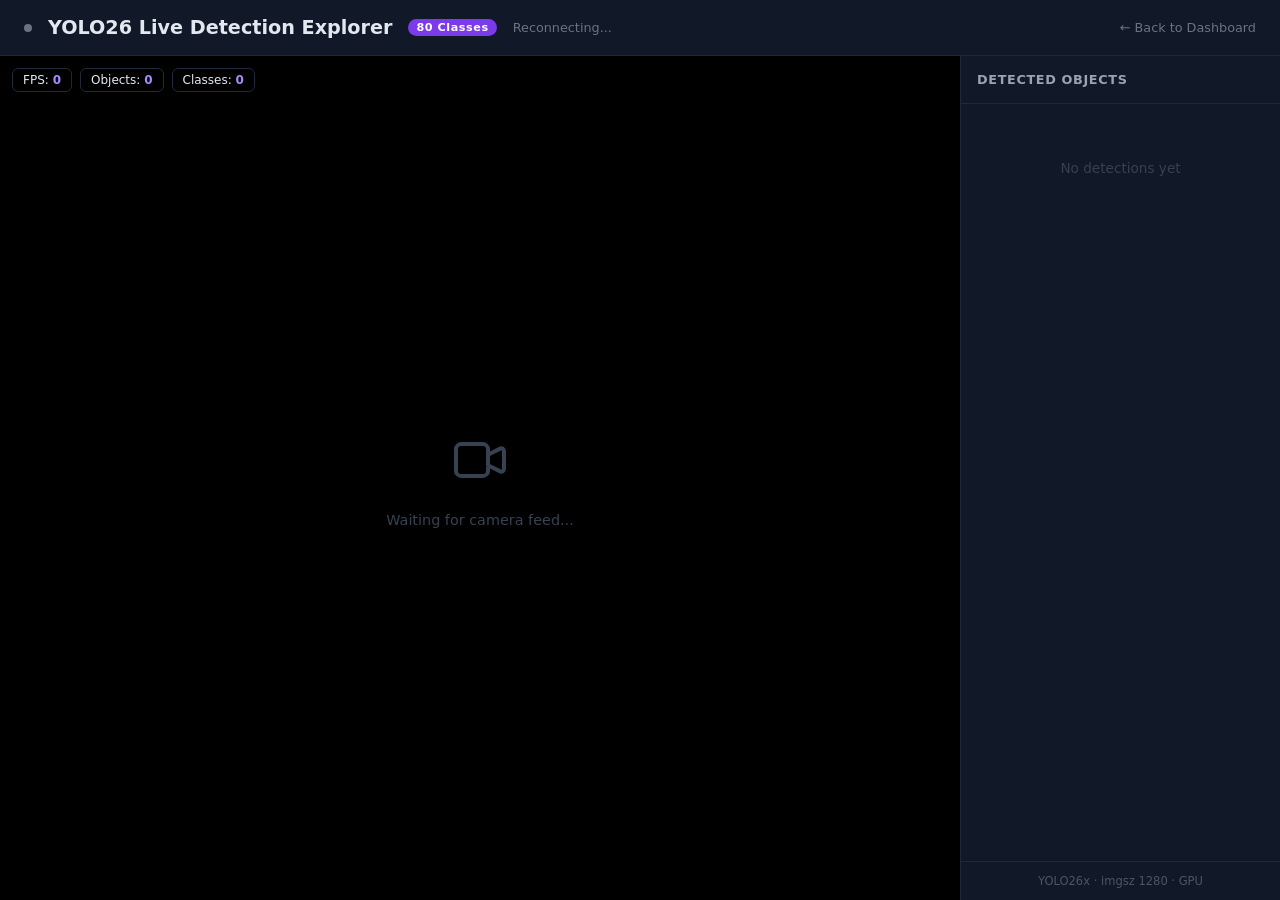
<file: frontend/detect-all.html>
<!DOCTYPE html>
<html lang="en">
<head>
    <meta charset="UTF-8">
    <meta name="viewport" content="width=device-width, initial-scale=1.0">
    <title>YOLO26 — All Detections</title>
    <style>
        * { margin: 0; padding: 0; box-sizing: border-box; }

        body {
            background: #0a0a0f;
            color: #e2e8f0;
            font-family: 'Segoe UI', system-ui, sans-serif;
            min-height: 100vh;
            display: flex;
            flex-direction: column;
        }

        header {
            background: #111827;
            border-bottom: 1px solid #1f2937;
            padding: 1rem 1.5rem;
            display: flex;
            align-items: center;
            gap: 1rem;
        }

        header h1 { font-size: 1.2rem; font-weight: 600; }
        header span { font-size: 0.8rem; color: #6b7280; }

        .badge {
            background: #7c3aed;
            color: white;
            font-size: 0.7rem;
            font-weight: 700;
            padding: 2px 8px;
            border-radius: 999px;
            letter-spacing: 0.05em;
        }

        .status-dot {
            width: 8px; height: 8px;
            border-radius: 50%;
            background: #6b7280;
            flex-shrink: 0;
        }
        .status-dot.live { background: #22c55e; animation: pulse 1.5s infinite; }
        @keyframes pulse { 0%,100%{opacity:1} 50%{opacity:0.4} }

        main {
            flex: 1;
            display: grid;
            grid-template-columns: 1fr 320px;
            gap: 0;
            overflow: hidden;
        }

        .video-side {
            position: relative;
            background: #000;
            display: flex;
            align-items: center;
            justify-content: center;
        }

        #feed {
            max-width: 100%;
            max-height: calc(100vh - 60px);
            object-fit: contain;
            display: none;
        }

        .placeholder {
            text-align: center;
            color: #374151;
        }
        .placeholder svg { width: 64px; height: 64px; margin-bottom: 1rem; }
        .placeholder p { font-size: 0.9rem; }

        .overlay-info {
            position: absolute;
            top: 12px; left: 12px;
            display: flex;
            gap: 8px;
            flex-wrap: wrap;
        }

        .info-chip {
            background: rgba(0,0,0,0.7);
            border: 1px solid #1f2937;
            border-radius: 6px;
            padding: 4px 10px;
            font-size: 0.75rem;
            font-weight: 500;
        }

        .info-chip span { color: #a78bfa; font-weight: 700; }

        .sidebar {
            background: #111827;
            border-left: 1px solid #1f2937;
            display: flex;
            flex-direction: column;
            overflow: hidden;
        }

        .sidebar-header {
            padding: 1rem;
            border-bottom: 1px solid #1f2937;
            font-size: 0.8rem;
            font-weight: 600;
            color: #9ca3af;
            text-transform: uppercase;
            letter-spacing: 0.05em;
        }

        #detection-list {
            flex: 1;
            overflow-y: auto;
            padding: 0.5rem;
        }

        #detection-list::-webkit-scrollbar { width: 4px; }
        #detection-list::-webkit-scrollbar-track { background: transparent; }
        #detection-list::-webkit-scrollbar-thumb { background: #374151; border-radius: 2px; }

        .det-item {
            display: flex;
            align-items: center;
            justify-content: space-between;
            padding: 6px 8px;
            border-radius: 6px;
            margin-bottom: 2px;
            transition: background 0.15s;
        }
        .det-item:hover { background: #1f2937; }

        .det-name {
            font-size: 0.85rem;
            font-weight: 500;
            text-transform: capitalize;
            display: flex;
            align-items: center;
            gap: 8px;
        }

        .det-color {
            width: 10px; height: 10px;
            border-radius: 2px;
            flex-shrink: 0;
        }

        .det-right {
            display: flex;
            align-items: center;
            gap: 8px;
        }

        .det-conf {
            font-size: 0.75rem;
            color: #6b7280;
        }

        .det-count {
            background: #1f2937;
            border-radius: 999px;
            font-size: 0.7rem;
            font-weight: 700;
            min-width: 20px;
            text-align: center;
            padding: 1px 6px;
            color: #a78bfa;
        }

        .empty-state {
            text-align: center;
            padding: 3rem 1rem;
            color: #374151;
            font-size: 0.85rem;
        }

        .conf-bar {
            height: 2px;
            background: #1f2937;
            border-radius: 1px;
            margin-top: 2px;
            overflow: hidden;
        }
        .conf-bar-fill {
            height: 100%;
            border-radius: 1px;
            transition: width 0.3s;
        }

        .footer {
            padding: 0.75rem 1rem;
            border-top: 1px solid #1f2937;
            font-size: 0.72rem;
            color: #4b5563;
            text-align: center;
        }
    </style>
</head>
<body>

<header>
    <div class="status-dot" id="status-dot"></div>
    <h1>YOLO26 Live Detection Explorer</h1>
    <div class="badge">80 Classes</div>
    <span id="status-text">Connecting...</span>
    <a href="/" style="margin-left:auto; font-size:0.8rem; color:#6b7280; text-decoration:none;">← Back to Dashboard</a>
</header>

<main>
    <div class="video-side">
        <img id="feed" alt="Live feed" />
        <div class="placeholder" id="placeholder">
            <svg fill="none" stroke="currentColor" viewBox="0 0 24 24">
                <path stroke-linecap="round" stroke-linejoin="round" stroke-width="1.5"
                    d="M15 10l4.553-2.276A1 1 0 0121 8.618v6.764a1 1 0 01-1.447.894L15 14M5 18h8a2 2 0 002-2V8a2 2 0 00-2-2H5a2 2 0 00-2 2v8a2 2 0 002 2z"/>
            </svg>
            <p>Waiting for camera feed...</p>
        </div>
        <div class="overlay-info">
            <div class="info-chip">FPS: <span id="fps">0</span></div>
            <div class="info-chip">Objects: <span id="obj-count">0</span></div>
            <div class="info-chip">Classes: <span id="class-count">0</span></div>
        </div>
    </div>

    <div class="sidebar">
        <div class="sidebar-header">Detected Objects</div>
        <div id="detection-list">
            <div class="empty-state">No detections yet</div>
        </div>
        <div class="footer">YOLO26x · imgsz 1280 · GPU</div>
    </div>
</main>

<script src="/static/js/detect-all.js"></script>
</body>
</html>
</file>
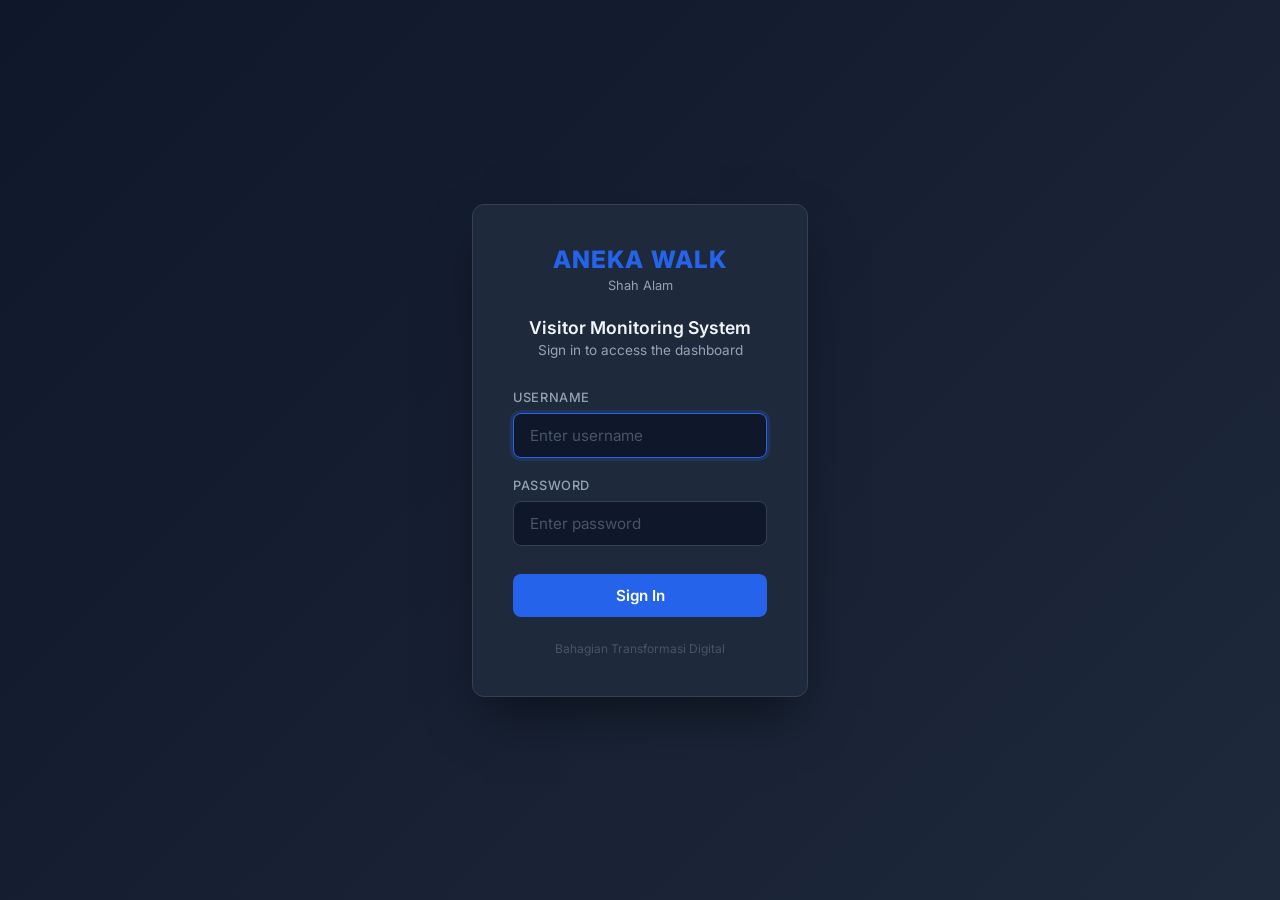
<file: frontend/login.html>
<!DOCTYPE html>
<html lang="en">
<head>
    <meta charset="UTF-8">
    <meta name="viewport" content="width=device-width, initial-scale=1.0">
    <title>Login - Aneka Walk Visitor Monitoring</title>
    <link href="https://fonts.googleapis.com/css2?family=Inter:wght@300;400;500;600;700;800&display=swap" rel="stylesheet">
    <style>
        * { margin: 0; padding: 0; box-sizing: border-box; }

        body {
            font-family: 'Inter', -apple-system, BlinkMacSystemFont, 'Segoe UI', sans-serif;
            background: linear-gradient(135deg, #0f172a 0%, #1e293b 100%);
            color: #f1f5f9;
            height: 100vh;
            display: flex;
            align-items: center;
            justify-content: center;
        }

        .login-container {
            width: 100%;
            max-width: 400px;
            padding: 2rem;
        }

        .login-card {
            background: #1e293b;
            border: 1px solid #334155;
            border-radius: 12px;
            padding: 2.5rem;
            box-shadow: 0 25px 50px -12px rgba(0, 0, 0, 0.5);
        }

        .login-header {
            text-align: center;
            margin-bottom: 2rem;
        }

        .login-logo {
            font-size: 1.5rem;
            font-weight: 800;
            color: #2563eb;
            letter-spacing: 0.05em;
        }

        .login-logo-sub {
            font-size: 0.8rem;
            color: #94a3b8;
            font-weight: 400;
            margin-top: 0.25rem;
        }

        .login-title {
            font-size: 1.1rem;
            font-weight: 600;
            color: #f1f5f9;
            margin-top: 1.5rem;
        }

        .login-subtitle {
            font-size: 0.85rem;
            color: #94a3b8;
            margin-top: 0.25rem;
        }

        .login-error {
            background: rgba(239, 68, 68, 0.15);
            border: 1px solid rgba(239, 68, 68, 0.3);
            color: #fca5a5;
            padding: 0.75rem 1rem;
            border-radius: 8px;
            font-size: 0.85rem;
            margin-bottom: 1rem;
            text-align: center;
        }

        .form-group {
            margin-bottom: 1.25rem;
        }

        .form-label {
            display: block;
            font-size: 0.8rem;
            font-weight: 500;
            color: #94a3b8;
            margin-bottom: 0.5rem;
            text-transform: uppercase;
            letter-spacing: 0.05em;
        }

        .form-input {
            width: 100%;
            padding: 0.75rem 1rem;
            background: #0f172a;
            border: 1px solid #334155;
            border-radius: 8px;
            color: #f1f5f9;
            font-size: 0.95rem;
            font-family: inherit;
            transition: border-color 0.2s;
        }

        .form-input:focus {
            outline: none;
            border-color: #2563eb;
            box-shadow: 0 0 0 3px rgba(37, 99, 235, 0.2);
        }

        .form-input::placeholder {
            color: #475569;
        }

        .login-btn {
            width: 100%;
            padding: 0.75rem;
            background: #2563eb;
            color: #fff;
            border: none;
            border-radius: 8px;
            font-size: 0.95rem;
            font-weight: 600;
            font-family: inherit;
            cursor: pointer;
            transition: background 0.2s;
            margin-top: 0.5rem;
        }

        .login-btn:hover {
            background: #1e40af;
        }

        .login-btn:active {
            transform: scale(0.98);
        }

        .login-footer {
            text-align: center;
            margin-top: 1.5rem;
            font-size: 0.75rem;
            color: #475569;
        }
    </style>
</head>
<body>
    <div class="login-container">
        <div class="login-card">
            <div class="login-header">
                <div class="login-logo">ANEKA WALK</div>
                <div class="login-logo-sub">Shah Alam</div>
                <div class="login-title">Visitor Monitoring System</div>
                <div class="login-subtitle">Sign in to access the dashboard</div>
            </div>
            <!--ERROR_PLACEHOLDER-->
            <form method="POST" action="login">
                <div class="form-group">
                    <label class="form-label" for="username">Username</label>
                    <input class="form-input" type="text" id="username" name="username" placeholder="Enter username" required autofocus>
                </div>
                <div class="form-group">
                    <label class="form-label" for="password">Password</label>
                    <input class="form-input" type="password" id="password" name="password" placeholder="Enter password" required>
                </div>
                <button class="login-btn" type="submit">Sign In</button>
            </form>
            <div class="login-footer">Bahagian Transformasi Digital</div>
        </div>
    </div>
</body>
</html>
</file>
